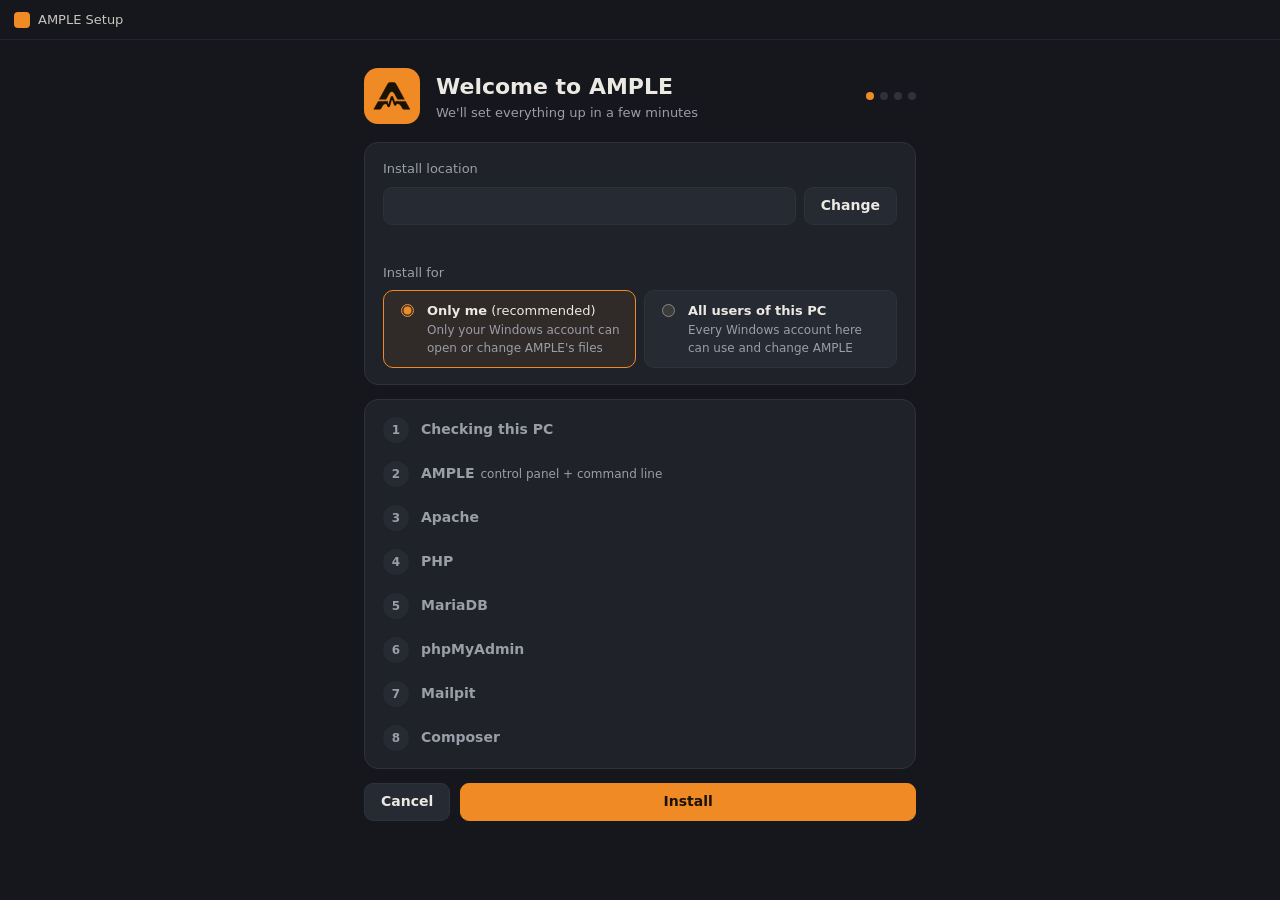
<file: control/installer/ui/index.html>
<!doctype html>
<html lang="en">
<head>
  <meta charset="utf-8">
  <meta http-equiv="Content-Security-Policy"
        content="default-src 'none'; script-src 'self'; style-src 'self'; img-src 'self' data:; connect-src 'none'; base-uri 'none'; form-action 'none'">
  <title>AMPLE Setup</title>
  <link rel="stylesheet" href="setup.css">
</head>
<body>
  <header class="titlebar"><span class="tb-mark"></span><span>AMPLE Setup</span></header>

  <main class="wrap">
    <div class="head">
      <div class="tile" aria-hidden="true">
        <svg viewBox="28 78 456 348">
          <g fill="#1a1205" stroke="#1a1205" stroke-width="6" stroke-linejoin="round">
            <path d="M206.3 105 Q214 91 228 91 L280.5 91 Q294.4 91 302.1 105 L404.1 290.9 L322.8 290.9 L288.6 228 C266.8 187.9 240.2 187.9 218.6 228 L184.6 290.9 L104.2 290.9 Z"/>
            <path d="M90.2 316.5 L205 316.5 L205 343.3 L180 343.3 Q157 343.3 138.9 375 L124.1 401 Q117.9 411.9 105 411.9 L37.8 411.9 Z"/>
            <path d="M300 316.5 L418.2 316.5 L470.6 411.9 L401 411.9 Q388.1 411.9 381.9 401 L367.1 375 Q349 343.3 325 343.3 L300 343.3 Z"/>
          </g>
          <path d="M172 330.5 L177.6 330.5 Q191.6 330.5 198 343 L210.9 368.3 Q218.2 382.5 222.6 367.1 L249.3 273.2 Q254.8 254 261.5 272.8 L289 349.5 Q293.7 362.7 298.8 351.9 L304.7 339.5 Q309 330.5 319 330.5 L324 330.5" fill="none" stroke="#1a1205" stroke-width="24" stroke-linecap="round" stroke-linejoin="round"/>
        </svg>
      </div>
      <div>
        <h1 id="title">Welcome to AMPLE</h1>
        <p id="subtitle">We'll set everything up in a few minutes</p>
      </div>
      <div class="dots" aria-hidden="true"><span class="on"></span><span></span><span></span><span></span></div>
    </div>

    <!-- 1. Install ------------------------------------------------------------------------------>
    <section class="screen" data-screen="install">
      <!-- AMPLE is already installed: an update (or a repair) instead of a new install -->
      <div class="card upd" id="upd-card" hidden>
        <div class="upd-vers">
          <div><small>Installed</small><b id="upd-from">1.0</b></div>
          <span class="upd-arrow" aria-hidden="true">→</span>
          <div><small>This setup</small><b id="upd-to">1.0</b></div>
        </div>
        <p class="upd-text" id="upd-text"></p>
        <p class="hint" id="upd-note">While it updates, AMPLE closes for a moment: Apache, MariaDB and Mailpit stop safely and start again at the end.</p>
        <button class="linkbtn" id="upd-elsewhere" type="button">Install a separate copy in another folder instead</button>
      </div>
      <div class="card" id="loc-card">
        <label class="label" for="loc">Install location</label>
        <div class="row">
          <input id="loc" class="input" readonly>
          <button class="btn" id="loc-change">Change</button>
        </div>
        <div class="hint" id="loc-hint"></div>
        <div class="label scope-label">Install for</div>
        <div class="scope" role="radiogroup">
          <label class="scope-opt"><input type="radio" name="scope" value="me" checked>
            <span><b>Only me</b> (recommended)<small>Only your Windows account can open or change AMPLE's files</small></span></label>
          <label class="scope-opt"><input type="radio" name="scope" value="all">
            <span><b>All users of this PC</b><small>Every Windows account here can use and change AMPLE</small></span></label>
        </div>
        <div class="hint warn-text" id="scope-warn" hidden>Other accounts on this PC will be able to change AMPLE's programs, and what they change runs when you use AMPLE. Choose this only if you trust everyone who uses this PC.</div>
      </div>
      <div class="card steps" id="steps">
        <div class="step" data-step="pc"><span class="num">1</span><div class="body"><b>Checking this PC</b><small></small><div class="bar"><i></i></div></div><span class="pct"></span></div>
        <div class="step" data-step="ample"><span class="num">2</span><div class="body"><b>AMPLE</b><small>control panel + command line</small><div class="bar"><i></i></div></div><span class="pct"></span></div>
        <div class="step" data-step="apache"><span class="num">3</span><div class="body"><b id="v-apache">Apache</b><small></small><div class="bar"><i></i></div></div><span class="pct"></span></div>
        <div class="step" data-step="php"><span class="num">4</span><div class="body"><b id="v-php">PHP</b><small></small><div class="bar"><i></i></div></div><span class="pct"></span></div>
        <div class="step" data-step="mariadb"><span class="num">5</span><div class="body"><b id="v-mariadb">MariaDB</b><small></small><div class="bar"><i></i></div></div><span class="pct"></span></div>
        <div class="step" data-step="phpmyadmin"><span class="num">6</span><div class="body"><b id="v-phpmyadmin">phpMyAdmin</b><small></small><div class="bar"><i></i></div></div><span class="pct"></span></div>
        <div class="step" data-step="mailpit"><span class="num">7</span><div class="body"><b id="v-mailpit">Mailpit</b><small></small><div class="bar"><i></i></div></div><span class="pct"></span></div>
        <div class="step" data-step="composer"><span class="num">8</span><div class="body"><b>Composer</b><small></small><div class="bar"><i></i></div></div><span class="pct"></span></div>
      </div>
      <div class="error" id="install-error" hidden></div>
      <div class="actions">
        <button class="btn" id="install-cancel">Cancel</button>
        <button class="btn primary grow" id="install-go">Install</button>
      </div>
    </section>

    <!-- 2. Import from XAMPP? ----------------------------------------------------------------------->
    <section class="screen" data-screen="ask" hidden>
      <div class="card big">
        <h2>Import from XAMPP?</h2>
        <p class="muted" id="ask-text">Looking for XAMPP…</p>
        <p class="muted small">Your databases are copied into AMPLE (system databases and log files are left out). XAMPP itself is never changed.</p>
      </div>
      <div class="actions">
        <button class="btn" id="ask-skip">Skip</button>
        <button class="btn" id="ask-pick" hidden>Choose XAMPP folder</button>
        <button class="btn primary grow" id="ask-yes">Yes, import</button>
      </div>
    </section>

    <!-- 3. Import ------------------------------------------------------------------------------>
    <section class="screen" data-screen="import" hidden>
      <div class="card">
        <label class="label" for="xa-loc">XAMPP databases folder</label>
        <div class="row">
          <input id="xa-loc" class="input" readonly>
          <button class="btn" id="xa-change">Change</button>
        </div>
        <div class="warn" id="xa-warn" hidden>XAMPP's MySQL is running. Stop it in the XAMPP Control Panel first: a database copied while it runs can be damaged. Then press "Check again".</div>
      </div>
      <div class="card">
        <div class="xa-bar">
          <span id="xa-count"></span>
          <button class="btn small" id="xa-all">Select all</button>
          <button class="btn small" id="xa-none">Clear all</button>
        </div>
        <div class="xa-list" id="xa-list"></div>
        <label class="check" id="xa-projects-row" hidden><input type="checkbox" id="xa-projects"><span id="xa-projects-text"></span></label>
      </div>
      <pre class="log" id="xa-log" hidden></pre>
      <div class="results" id="xa-results"></div>
      <div class="actions">
        <button class="btn" id="xa-skip">Skip</button>
        <button class="btn" id="xa-recheck" hidden>Check again</button>
        <button class="btn primary grow" id="xa-go">Import</button>
      </div>
    </section>

    <!-- 4. Options ----------------------------------------------------------------------------->
    <section class="screen" data-screen="options" hidden>
      <div class="card opts">
        <div class="opt"><button class="switch" data-opt="desktop" role="switch" aria-checked="true"><span></span></button><div><b>Desktop shortcut</b><small>AMPLE on your desktop, with its icon</small></div></div>
        <div class="opt"><button class="switch" data-opt="start" role="switch" aria-checked="true"><span></span></button><div><b>Start menu shortcut</b><small>Find AMPLE by typing its name in Start</small></div></div>
        <div class="opt"><button class="switch" data-opt="path" role="switch" aria-checked="true"><span></span></button><div><b>php &amp; composer in any terminal</b><small>Adds AMPLE's bin folder to your PATH (no administrator)</small></div></div>
        <div class="opt"><button class="switch" data-opt="windows" role="switch" aria-checked="false"><span></span></button><div><b>Start with Windows</b><small>Opens hidden next to the clock when you sign in</small></div></div>
        <div class="opt"><button class="switch" data-opt="https" role="switch" aria-checked="false"><span></span></button><div><b>HTTPS for sites</b><small>https://NAME.localhost (trust the certificate later in Sites)</small></div></div>
      </div>
      <div class="error" id="finish-error" hidden></div>
      <div class="actions">
        <button class="btn primary grow" id="finish-go">Finish</button>
      </div>
    </section>

    <!-- 5. Ready ------------------------------------------------------------------------------>
    <section class="screen" data-screen="done" hidden>
      <div class="card big center">
        <div class="big-check">✓</div>
        <h2 id="done-title">AMPLE is ready</h2>
        <p class="muted" id="done-text">Apache, MariaDB and Mailpit are running.</p>
        <p class="muted small" id="done-notes"></p>
      </div>
      <div class="actions">
        <button class="btn primary grow" id="done-open">Open AMPLE</button>
      </div>
    </section>
  </main>

  <div class="modal" id="pw" hidden>
    <div class="modal-box">
      <h2>XAMPP's MySQL password</h2>
      <p class="muted">XAMPP's root user has a password. Type it to read its databases (it is not saved).</p>
      <input type="password" class="input" id="pw-input" maxlength="128">
      <div class="actions">
        <button class="btn" id="pw-cancel">Cancel</button>
        <button class="btn primary" id="pw-ok">Continue</button>
      </div>
    </div>
  </div>

  <script src="setup.js"></script>
</body>
</html>
</file>
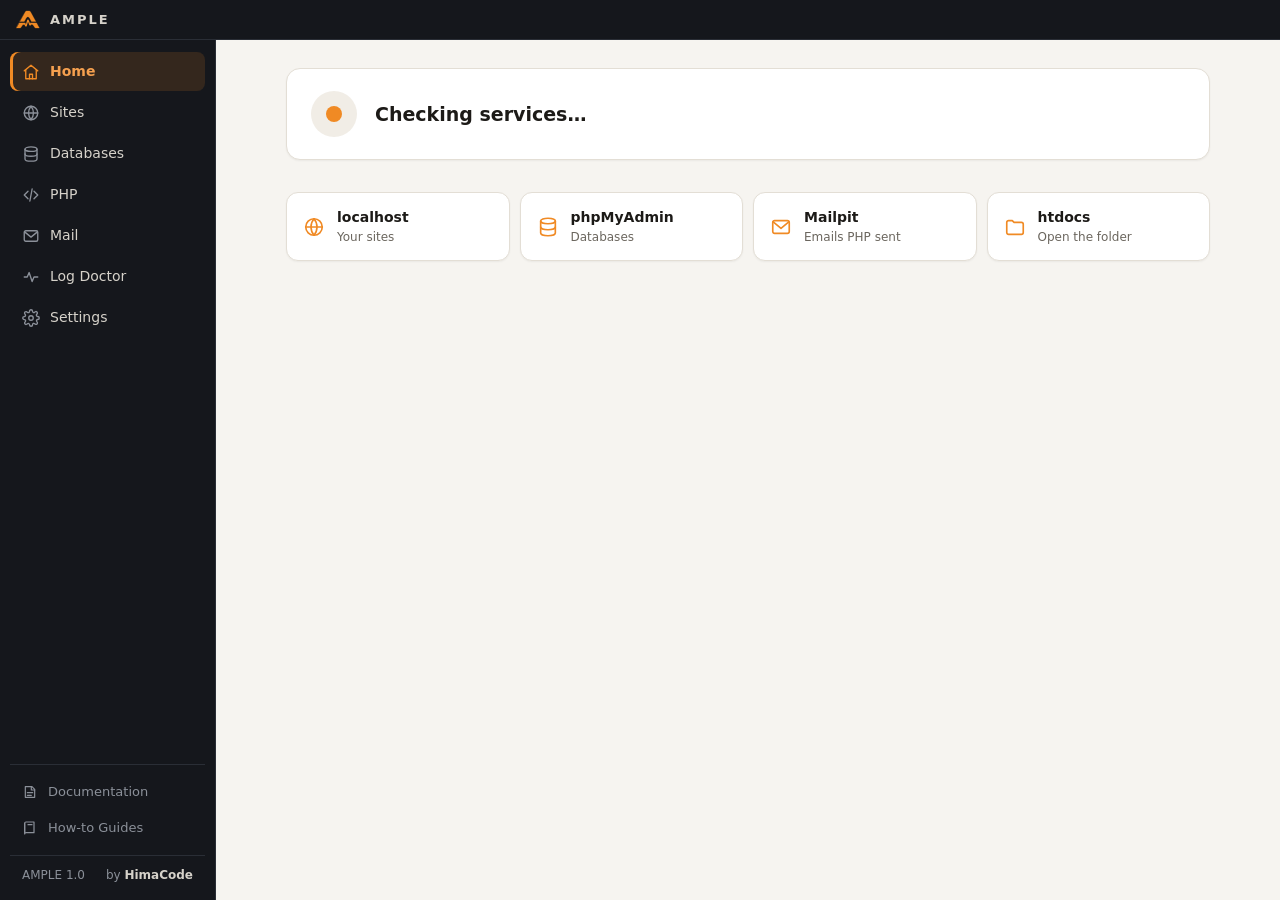
<file: control/panel/ui/index.html>
<!doctype html>
<html lang="en">
<head>
  <meta charset="utf-8">
  <!-- Only AMPLE's own files may run or style this page: nothing inline, nothing remote. -->
  <meta http-equiv="Content-Security-Policy"
        content="default-src 'none'; script-src 'self'; style-src 'self'; img-src 'self' data:; font-src 'self'; connect-src 'none'; base-uri 'none'; form-action 'none'">
  <title>AMPLE</title>
  <link rel="stylesheet" href="panel.css">
</head>
<body>
  <!-- ======== title bar (drag area; Windows draws its own buttons on the right) ======== -->
  <header class="titlebar" dir="ltr">
    <svg class="mark" xmlns="http://www.w3.org/2000/svg" viewBox="28 78 456 348" aria-hidden="true">
      <g fill="#f08a24" stroke="#f08a24" stroke-width="6" stroke-linejoin="round">
        <path d="M206.3 105 Q214 91 228 91 L280.5 91 Q294.4 91 302.1 105 L404.1 290.9 L322.8 290.9 L288.6 228 C266.8 187.9 240.2 187.9 218.6 228 L184.6 290.9 L104.2 290.9 Z"/>
        <path d="M90.2 316.5 L205 316.5 L205 343.3 L180 343.3 Q157 343.3 138.9 375 L124.1 401 Q117.9 411.9 105 411.9 L37.8 411.9 Z"/>
        <path d="M300 316.5 L418.2 316.5 L470.6 411.9 L401 411.9 Q388.1 411.9 381.9 401 L367.1 375 Q349 343.3 325 343.3 L300 343.3 Z"/>
      </g>
      <path d="M172 330.5 L177.6 330.5 Q191.6 330.5 198 343 L210.9 368.3 Q218.2 382.5 222.6 367.1 L249.3 273.2 Q254.8 254 261.5 272.8 L289 349.5 Q293.7 362.7 298.8 351.9 L304.7 339.5 Q309 330.5 319 330.5 L324 330.5" fill="none" stroke="#f08a24" stroke-width="24" stroke-linecap="round" stroke-linejoin="round"/>
    </svg>
    <span class="app-name">AMPLE</span>
  </header>

  <!-- ======== sidebar ======== -->
  <nav class="sidebar" aria-label="Sections">
    <button class="nav active" data-page="home">
      <svg viewBox="0 0 24 24"><path d="M3 10.5 12 3l9 7.5"/><path d="M5 9.5V21h14V9.5"/><path d="M10 21v-6h4v6"/></svg>
      <span data-i18n="nav.home">Home</span>
    </button>
    <button class="nav" data-page="sites">
      <svg viewBox="0 0 24 24"><circle cx="12" cy="12" r="9"/><path d="M3 12h18"/><path d="M12 3a14 14 0 0 1 0 18a14 14 0 0 1 0-18"/></svg>
      <span data-i18n="nav.sites">Sites</span>
    </button>
    <button class="nav" data-page="databases">
      <svg viewBox="0 0 24 24"><ellipse cx="12" cy="5.5" rx="8" ry="3"/><path d="M4 5.5v13c0 1.7 3.6 3 8 3s8-1.3 8-3v-13"/><path d="M4 12c0 1.7 3.6 3 8 3s8-1.3 8-3"/></svg>
      <span data-i18n="nav.databases">Databases</span>
    </button>
    <button class="nav" data-page="php">
      <svg viewBox="0 0 24 24"><path d="m8 7-5 5 5 5"/><path d="m16 7 5 5-5 5"/><path d="m13.5 4-3 16"/></svg>
      <span data-i18n="nav.php">PHP</span>
    </button>
    <button class="nav" data-page="mail">
      <svg viewBox="0 0 24 24"><rect x="3" y="5" width="18" height="14" rx="2"/><path d="m3.5 6.5 8.5 7 8.5-7"/></svg>
      <span data-i18n="nav.mail">Mail</span><b id="nav-unread" class="count unread" hidden></b>
    </button>
    <button class="nav" data-page="doctor">
      <svg viewBox="0 0 24 24"><path d="M3 12h4l2.5-6 4 12 2.5-6H21"/></svg>
      <span data-i18n="nav.doctor">Log Doctor</span><b id="nav-problems" class="count" hidden></b>
    </button>
    <button class="nav" data-page="settings">
      <svg viewBox="0 0 24 24"><circle cx="12" cy="12" r="3"/><path d="M19.4 15a1.7 1.7 0 0 0 .3 1.8l.1.1a2 2 0 1 1-2.8 2.8l-.1-.1a1.7 1.7 0 0 0-1.8-.3 1.7 1.7 0 0 0-1 1.5V21a2 2 0 1 1-4 0v-.1a1.7 1.7 0 0 0-1.1-1.5 1.7 1.7 0 0 0-1.8.3l-.1.1a2 2 0 1 1-2.8-2.8l.1-.1a1.7 1.7 0 0 0 .3-1.8 1.7 1.7 0 0 0-1.5-1H3a2 2 0 1 1 0-4h.1a1.7 1.7 0 0 0 1.5-1.1 1.7 1.7 0 0 0-.3-1.8l-.1-.1a2 2 0 1 1 2.8-2.8l.1.1a1.7 1.7 0 0 0 1.8.3H9a1.7 1.7 0 0 0 1-1.5V3a2 2 0 1 1 4 0v.1a1.7 1.7 0 0 0 1 1.5 1.7 1.7 0 0 0 1.8-.3l.1-.1a2 2 0 1 1 2.8 2.8l-.1.1a1.7 1.7 0 0 0-.3 1.8V9a1.7 1.7 0 0 0 1.5 1H21a2 2 0 1 1 0 4h-.1a1.7 1.7 0 0 0-1.5 1z"/></svg>
      <span data-i18n="nav.settings">Settings</span><b id="nav-updates" class="count unread" hidden></b>
    </button>
    <div class="side-help">
      <button class="side-link" type="button" data-open="docs">
        <svg viewBox="0 0 24 24"><path d="M5 4h10l4 4v12H5z"/><path d="M14 4v5h5M8 13h8M8 17h6"/></svg>
        <span data-i18n="side.docs">Documentation</span>
      </button>
      <button class="side-link" type="button" data-open="guides">
        <svg viewBox="0 0 24 24"><path d="M4 5a2 2 0 0 1 2-2h12v16H6a2 2 0 0 0-2 2z"/><path d="M4 19V5M9 7h6"/></svg>
        <span data-i18n="side.guides">How-to Guides</span>
      </button>
    </div>
    <div class="side-foot">
      <span id="side-foot">AMPLE 1.0</span>
      <button class="side-by" type="button" data-open="himacode"><span data-i18n="side.by">by</span> <b>HimaCode</b></button>
    </div>
  </nav>

  <!-- ======== content ======== -->
  <main class="content">
    <!-- Home -->
    <section id="page-home" class="page">
      <!-- an important AMPLE update (latest.json "important": true) -->
      <div id="update-important" class="pending" hidden>
        <span id="update-important-text"></span>
        <button class="btn primary" id="update-important-go" data-i18n="set.upAmple"></button>
      </div>
      <div class="share-banner" data-share-banner hidden></div>
      <div id="banner" class="banner is-loading">
        <div class="banner-icon" aria-hidden="true"></div>
        <div class="banner-text">
          <div id="banner-title" class="banner-title" data-i18n="banner.checking">Checking services…</div>
          <div id="banner-sub" class="banner-sub"></div>
        </div>
        <div id="banner-actions" class="banner-actions"></div>
      </div>

      <div id="services" class="services" aria-live="polite"></div>

      <button id="problems" class="problems" hidden>
        <svg viewBox="0 0 24 24" aria-hidden="true"><path d="M12 3 2 20h20L12 3z"/><path d="M12 10v4"/><path d="M12 17h.01"/></svg>
        <span id="problems-text"></span>
        <span class="problems-go" data-i18n="problems.view">View</span>
      </button>

      <div class="quick">
        <button class="q" data-open="localhost">
          <svg viewBox="0 0 24 24"><circle cx="12" cy="12" r="9"/><path d="M3 12h18"/><path d="M12 3a14 14 0 0 1 0 18a14 14 0 0 1 0-18"/></svg>
          <span><b>localhost</b><small data-i18n="quick.localhost">Your sites</small></span>
        </button>
        <button class="q" data-open="phpmyadmin">
          <svg viewBox="0 0 24 24"><ellipse cx="12" cy="5.5" rx="8" ry="3"/><path d="M4 5.5v13c0 1.7 3.6 3 8 3s8-1.3 8-3v-13"/><path d="M4 12c0 1.7 3.6 3 8 3s8-1.3 8-3"/></svg>
          <span><b>phpMyAdmin</b><small data-i18n="quick.phpmyadmin">Databases</small></span>
        </button>
        <button class="q" data-open="mailpit">
          <svg viewBox="0 0 24 24"><rect x="3" y="5" width="18" height="14" rx="2"/><path d="m3.5 6.5 8.5 7 8.5-7"/></svg>
          <span><b>Mailpit</b><small data-i18n="quick.mailpit">Emails PHP sent</small></span>
        </button>
        <button class="q" data-open="htdocs">
          <svg viewBox="0 0 24 24"><path d="M3 7a2 2 0 0 1 2-2h4l2 2h8a2 2 0 0 1 2 2v9a2 2 0 0 1-2 2H5a2 2 0 0 1-2-2z"/></svg>
          <span><b>htdocs</b><small data-i18n="quick.htdocs">Open the folder</small></span>
        </button>
      </div>
    </section>

    <!-- Log Doctor -->
    <section id="page-doctor" class="page" hidden>
      <div class="page-head">
        <div>
          <h1 data-i18n="nav.doctor">Log Doctor</h1>
          <div id="doc-sub" class="page-sub" data-i18n="doc.reading">Reading the logs…</div>
        </div>
        <div class="head-actions">
          <div class="seg" id="doc-hours" role="group">
            <button data-hours="24" class="on" data-i18n="doc.h24">24 hours</button>
            <button data-hours="72" data-i18n="doc.h72">3 days</button>
            <button data-hours="168" data-i18n="doc.h168">7 days</button>
          </div>
          <button class="btn" id="doc-folder" data-i18n="doc.folder">Open logs folder</button>
          <button class="btn danger" id="doc-clear" data-i18n="doc.clear">Clear logs</button>
        </div>
      </div>
      <div class="filters" id="doc-filters"></div>
      <div id="doc-list" class="doc-list"></div>
    </section>

    <!-- Sites -->
    <section id="page-sites" class="page" hidden>
      <div class="page-head">
        <div>
          <h1 data-i18n="nav.sites">Sites</h1>
          <div class="page-sub" data-i18n="sites.sub"></div>
        </div>
        <div class="head-actions">
          <button class="btn" id="sites-htdocs" data-i18n="sites.htdocs"></button>
          <button class="btn primary" id="sites-new" data-i18n="sites.new"></button>
        </div>
      </div>
      <div class="share-banner" data-share-banner hidden></div>
      <div id="sites-pending" class="pending" hidden>
        <span id="sites-pending-text"></span>
        <button class="btn primary" id="sites-apply" data-i18n="sites.apply"></button>
      </div>
      <div id="sites-list" class="site-list"></div>
      <div id="sites-skipped"></div>
      <div id="sites-own"></div>

      <div class="set-group https-card">
        <div class="set-row">
          <div class="set-text"><b>HTTPS</b><small data-i18n="https.sub"></small></div>
          <button class="switch" id="https-switch" role="switch" aria-checked="false"><span></span></button>
        </div>
        <div class="set-row" id="https-trust-row">
          <div class="set-text"><b id="https-trust-title"></b><small id="https-trust-sub"></small></div>
          <div class="head-actions">
            <button class="btn" id="https-untrust" data-i18n="https.untrust" hidden></button>
            <button class="btn primary" id="https-trust" data-i18n="https.trust"></button>
          </div>
        </div>
        <p class="set-note" data-i18n="https.safe"></p>
      </div>
    </section>

    <!-- Databases -->
    <section id="page-databases" class="page" hidden>
      <div class="page-head">
        <div>
          <h1 data-i18n="nav.databases">Databases</h1>
          <div class="page-sub" id="db-sub" dir="ltr"></div>
        </div>
        <div class="head-actions">
          <button class="btn" id="db-new" data-i18n="db.new"></button>
          <button class="btn" id="db-import" data-i18n="db.import"></button>
          <button class="btn primary" id="db-backup-all" data-i18n="db.backupAll"></button>
        </div>
      </div>

      <div id="db-off" class="pending" hidden>
        <span data-i18n="db.off"></span>
        <button class="btn primary" id="db-start" data-i18n="db.start"></button>
      </div>

      <div id="db-progress" class="progress-card" hidden>
        <div class="progress-head"><b id="db-progress-title"></b><span id="db-progress-pct" dir="ltr"></span></div>
        <div class="bar"><span id="db-progress-bar"></span></div>
        <div class="progress-sub" id="db-progress-sub" dir="ltr"></div>
      </div>

      <div id="db-list" class="site-list"></div>

      <div class="sub-row">
        <div class="sub-title" data-i18n="db.backups"></div>
        <button class="btn" id="db-backups-folder" data-i18n="db.backupsFolder"></button>
      </div>
      <div id="db-backups" class="site-list"></div>

      <div class="set-group xampp-card">
        <div class="set-row">
          <div class="set-text"><b data-i18n="xa.title"></b><small id="xa-sub" dir="auto"></small></div>
          <div class="head-actions">
            <button class="btn" id="xa-pick" data-i18n="xa.pick"></button>
            <button class="btn primary" id="xa-find" data-i18n="xa.find"></button>
          </div>
        </div>
        <div id="xa-warn" class="set-warn" hidden></div>
        <div class="xa-bar" id="xa-bar" hidden>
          <span id="xa-count"></span>
          <button class="btn" id="xa-all" data-i18n="xa.all"></button>
          <button class="btn" id="xa-none" data-i18n="xa.noneSel"></button>
        </div>
        <div id="xa-list" class="xa-list"></div>
        <label class="check" id="xa-projects-row" hidden><input type="checkbox" id="xa-projects"><span id="xa-projects-text"></span></label>
        <div class="set-actions" id="xa-actions" hidden>
          <span class="set-note" data-i18n="xa.note"></span>
          <button class="btn primary" id="xa-go" data-i18n="xa.go"></button>
        </div>
        <pre id="xa-log" class="up-log" dir="ltr" hidden></pre>
        <div id="xa-result" class="pc-list"></div>
      </div>

      <div class="set-group rescue-card">
        <div class="set-row">
          <div class="set-text"><b data-i18n="db.rescue"></b><small data-i18n="db.rescueSub"></small></div>
          <button class="btn danger" id="db-rescue" data-i18n="db.rescueRun"></button>
        </div>
        <pre id="db-rescue-log" class="up-log" dir="ltr" hidden></pre>
        <div id="db-rescue-result" class="pc-list"></div>
      </div>
    </section>

    <!-- PHP -->
    <section id="page-php" class="page" hidden>
      <div class="page-head">
        <div>
          <h1>PHP</h1>
          <div class="page-sub" id="php-sub"></div>
        </div>
        <div class="head-actions">
          <button class="btn" id="php-info">phpinfo()</button>
        </div>
      </div>

      <div class="sub-title" data-i18n="php.installed"></div>
      <div id="php-versions" class="site-list"></div>
      <pre id="php-report" class="up-log" dir="ltr" hidden></pre>

      <div class="sub-row">
        <div class="sub-title" data-i18n="php.download"></div>
        <button class="btn" id="php-available" data-i18n="php.showAvailable"></button>
      </div>
      <div id="php-download" class="site-list"></div>
      <pre id="php-log" class="up-log" dir="ltr" hidden></pre>

      <div class="set-group php-group">
        <h2 data-i18n="php.settings"></h2>
        <div class="ports-grid" id="php-ini" dir="ltr"></div>
        <div class="set-actions">
          <span class="set-note" id="php-ini-note" data-i18n="php.settingsNote"></span>
          <button class="btn primary" id="php-ini-save" data-i18n="set.save" disabled></button>
        </div>
      </div>

      <div class="set-group">
        <h2 data-i18n="php.extensions"></h2>
        <p class="set-note ext-note" data-i18n="php.extNote"></p>
        <div id="php-ext" class="ext-grid" dir="ltr"></div>
      </div>

      <div class="set-group">
        <div class="set-row">
          <div class="set-text"><b>Xdebug</b><small id="xdebug-sub"></small></div>
          <button class="switch" id="xdebug-switch" role="switch" aria-checked="false"><span></span></button>
        </div>
        <div id="xdebug-help" hidden>
          <p class="set-note" data-i18n="php.xdebugHow"></p>
          <div class="code-box">
            <pre id="xdebug-json" dir="ltr"></pre>
            <button class="btn" id="xdebug-copy" data-i18n="php.copy"></button>
          </div>
        </div>
      </div>
    </section>

    <!-- Mail -->
    <section id="page-mail" class="page" hidden>
      <div class="page-head">
        <div>
          <h1 data-i18n="nav.mail">Mail</h1>
          <div class="page-sub" id="mail-sub" data-i18n="mail.sub"></div>
        </div>
        <div class="head-actions">
          <button class="btn danger" id="mail-clear" data-i18n="mail.clear"></button>
          <button class="btn" id="mail-test" data-i18n="mail.test"></button>
          <button class="btn primary" id="mail-open" data-i18n="mail.open"></button>
        </div>
      </div>

      <div id="mail-off" class="pending" hidden>
        <span data-i18n="mail.off"></span>
        <button class="btn primary" id="mail-start" data-i18n="mail.start"></button>
      </div>

      <div id="mail-list" class="mail-list"></div>

      <div class="set-group mail-conn">
        <h2 data-i18n="mail.conn"></h2>
        <p class="set-note" id="mail-conn-text"></p>
        <div class="code-box">
          <pre id="mail-env" dir="ltr"></pre>
          <button class="btn" id="mail-copy" data-i18n="php.copy"></button>
        </div>
        <div class="set-actions">
          <span class="set-note" data-i18n="mail.guideNote"></span>
          <button class="btn" id="mail-guide" data-i18n="mail.guide"></button>
        </div>
      </div>
    </section>

    <!-- Settings -->
    <section id="page-settings" class="page" hidden>
      <div class="page-head">
        <div>
          <h1 data-i18n="set.title">Settings</h1>
          <div class="page-sub" data-i18n="set.sub">Changes are saved right away.</div>
        </div>
      </div>

      <div class="set-group">
        <h2 data-i18n="st.title">Startup</h2>
        <div class="set-row">
          <div class="set-text"><b data-i18n="st.windows"></b><small data-i18n="st.windowsSub"></small></div>
          <button class="switch" id="st-windows" role="switch" aria-checked="false"><span></span></button>
        </div>
        <div class="set-row">
          <div class="set-text"><b data-i18n="st.services"></b><small data-i18n="st.servicesSub"></small></div>
          <button class="switch" id="st-services" role="switch" aria-checked="false"><span></span></button>
        </div>
        <div class="set-row">
          <div class="set-text"><b data-i18n="st.safe"></b><small data-i18n="st.safeSub"></small></div>
          <button class="switch" id="st-safe" role="switch" aria-checked="false"><span></span></button>
        </div>
        <div class="set-row">
          <div class="set-text"><b data-i18n="st.desktop"></b><small data-i18n="st.desktopSub"></small></div>
          <button class="switch" id="st-desktop" role="switch" aria-checked="false"><span></span></button>
        </div>
        <div class="set-row">
          <div class="set-text"><b data-i18n="st.start"></b><small data-i18n="st.startSub"></small></div>
          <button class="switch" id="st-start" role="switch" aria-checked="false"><span></span></button>
        </div>
      </div>

      <div class="set-group">
        <h2 data-i18n="set.look">Look and language</h2>
        <div class="set-row">
          <div class="set-text"><b data-i18n="set.appearance">Appearance</b><small data-i18n="set.appearanceSub"></small></div>
          <div class="seg" id="set-appearance" role="group">
            <button data-v="system" data-i18n="set.system">Follow Windows</button>
            <button data-v="dark" data-i18n="set.dark">Dark</button>
            <button data-v="light" data-i18n="set.light">Light</button>
          </div>
        </div>
        <div class="set-row">
          <div class="set-text"><b data-i18n="set.language">Language</b><small data-i18n="set.languageSub"></small></div>
          <div class="seg" id="set-language" role="group">
            <button data-v="en">English</button>
            <button data-v="ar" lang="ar">العربية</button>
          </div>
        </div>
      </div>

      <div class="set-group">
        <h2 data-i18n="set.design">Design</h2>
        <div class="set-row">
          <div class="set-text"><b data-i18n="set.pma">phpMyAdmin</b><small data-i18n="set.pmaSub"></small></div>
          <div class="seg" id="set-design-phpmyadmin" data-tool="phpmyadmin" role="group">
            <button data-v="ample" data-i18n="set.ample">AMPLE</button>
            <button data-v="original" data-i18n="set.original">Original</button>
          </div>
        </div>
        <div class="set-row">
          <div class="set-text"><b data-i18n="set.mailpit">Mailpit</b><small data-i18n="set.mailpitSub"></small></div>
          <div class="seg" id="set-design-mailpit" data-tool="mailpit" role="group">
            <button data-v="ample" data-i18n="set.ample">AMPLE</button>
            <button data-v="original" data-i18n="set.original">Original</button>
          </div>
        </div>
        <p class="set-note" id="set-design-note" data-i18n="set.designNote"></p>
      </div>

      <div class="set-group">
        <h2 data-i18n="set.terminal">Terminal</h2>
        <div class="set-row">
          <div class="set-text"><b data-i18n="set.path"></b><small data-i18n="set.pathSub"></small></div>
          <button class="switch" id="set-path" role="switch" aria-checked="false"><span></span></button>
        </div>
        <div id="set-path-warn" class="set-warn" hidden></div>
      </div>

      <div class="set-group">
        <h2 data-i18n="set.ports">Ports</h2>
        <div class="ports-grid" id="set-ports" dir="ltr"></div>
        <div class="set-actions">
          <span class="set-note" data-i18n="set.portsNote"></span>
          <button class="btn primary" id="set-ports-save" data-i18n="set.save" disabled>Save</button>
        </div>
      </div>

      <div class="set-group">
        <h2 data-i18n="set.password">MariaDB password</h2>
        <div class="pw-grid">
          <label><span data-i18n="set.pwNew"></span><input type="password" id="pw1" class="input" dir="ltr" autocomplete="new-password" maxlength="128"></label>
          <label><span data-i18n="set.pwAgain"></span><input type="password" id="pw2" class="input" dir="ltr" autocomplete="new-password" maxlength="128"></label>
        </div>
        <label class="check"><input type="checkbox" id="pw-show"><span data-i18n="set.pwShow"></span></label>
        <div class="set-actions">
          <span class="set-note" id="pw-note"></span>
          <button class="btn primary" id="pw-save" data-i18n="set.pwSave" disabled></button>
        </div>
      </div>

      <div class="set-group">
        <h2 data-i18n="set.pc">This computer</h2>
        <div class="set-actions top">
          <span class="set-note" id="pc-note" data-i18n="set.pcNote"></span>
          <button class="btn" id="pc-run" data-i18n="set.pcRun"></button>
        </div>
        <div id="pc-list" class="pc-list"></div>
      </div>

      <div class="set-group">
        <h2 data-i18n="set.updates">Updates</h2>
        <div class="set-actions top">
          <span class="set-note" id="up-note" data-i18n="set.upNote"></span>
          <button class="btn" id="up-check" data-i18n="set.upCheck"></button>
          <button class="btn primary" id="up-all" data-i18n="set.upAll" hidden></button>
        </div>
        <div id="up-list" class="up-list"></div>
        <pre id="up-log" class="up-log" dir="ltr" hidden></pre>
      </div>
    </section>

  </main>

  <!-- Welcome: the first time the panel opens -->
  <div id="welcome" class="welcome" hidden>
    <div class="welcome-box">
      <svg class="welcome-mark" xmlns="http://www.w3.org/2000/svg" viewBox="28 78 456 348" aria-hidden="true">
        <g fill="#f08a24" stroke="#f08a24" stroke-width="6" stroke-linejoin="round">
          <path d="M206.3 105 Q214 91 228 91 L280.5 91 Q294.4 91 302.1 105 L404.1 290.9 L322.8 290.9 L288.6 228 C266.8 187.9 240.2 187.9 218.6 228 L184.6 290.9 L104.2 290.9 Z"/>
          <path d="M90.2 316.5 L205 316.5 L205 343.3 L180 343.3 Q157 343.3 138.9 375 L124.1 401 Q117.9 411.9 105 411.9 L37.8 411.9 Z"/>
          <path d="M300 316.5 L418.2 316.5 L470.6 411.9 L401 411.9 Q388.1 411.9 381.9 401 L367.1 375 Q349 343.3 325 343.3 L300 343.3 Z"/>
        </g>
        <path d="M172 330.5 L177.6 330.5 Q191.6 330.5 198 343 L210.9 368.3 Q218.2 382.5 222.6 367.1 L249.3 273.2 Q254.8 254 261.5 272.8 L289 349.5 Q293.7 362.7 298.8 351.9 L304.7 339.5 Q309 330.5 319 330.5 L324 330.5" fill="none" stroke="#f08a24" stroke-width="24" stroke-linecap="round" stroke-linejoin="round"/>
      </svg>
      <h1 data-i18n="wel.title">Welcome to AMPLE</h1>
      <p class="welcome-sub" data-i18n="wel.sub"></p>

      <div class="welcome-check" id="wel-check"><span class="lvl info">i</span><span data-i18n="set.pcRunning"></span></div>

      <div class="welcome-opts">
        <div class="set-row"><div class="set-text"><b data-i18n="set.language"></b></div>
          <div class="seg" id="wel-language" role="group"><button data-v="en">English</button><button data-v="ar" lang="ar">العربية</button></div></div>
        <div class="set-row"><div class="set-text"><b data-i18n="st.desktop"></b></div><button class="switch" data-wel="desktop" role="switch" aria-checked="true"><span></span></button></div>
        <div class="set-row"><div class="set-text"><b data-i18n="st.start"></b></div><button class="switch" data-wel="start" role="switch" aria-checked="true"><span></span></button></div>
        <div class="set-row"><div class="set-text"><b data-i18n="st.windows"></b><small data-i18n="st.windowsSub"></small></div><button class="switch" data-wel="windows" role="switch" aria-checked="false"><span></span></button></div>
        <div class="set-row"><div class="set-text"><b data-i18n="set.path"></b><small data-i18n="wel.pathSub"></small></div><button class="switch" data-wel="path" role="switch" aria-checked="false"><span></span></button></div>
        <div class="set-row"><div class="set-text"><b>HTTPS</b><small data-i18n="https.sub"></small></div><button class="switch" data-wel="https" role="switch" aria-checked="false"><span></span></button></div>
      </div>
      <button class="btn primary welcome-go" id="wel-go" data-i18n="wel.go"></button>
      <p class="set-note" data-i18n="wel.later"></p>
    </div>
  </div>

  <div id="toast" class="toast" hidden></div>

  <!-- "Are you sure?" box -->
  <div id="modal" class="modal" hidden>
    <div class="modal-box" role="dialog" aria-modal="true" aria-labelledby="modal-title">
      <h2 id="modal-title"></h2>
      <p id="modal-text"></p>
      <div class="modal-actions">
        <button class="btn" id="modal-cancel" data-i18n="modal.cancel">Cancel</button>
        <button class="btn primary" id="modal-ok">OK</button>
      </div>
    </div>
  </div>

  <!-- Share a site publicly -->
  <div id="sharebox" class="modal" hidden>
    <div class="modal-box share-box" role="dialog" aria-modal="true" aria-labelledby="sharebox-title">
      <h2 id="sharebox-title"></h2>
      <ul class="share-points">
        <li data-i18n="share.p1"></li>
        <li data-i18n="share.p2"></li>
        <li data-i18n="share.p3"></li>
        <li data-i18n="share.p4"></li>
      </ul>
      <label class="check"><input type="checkbox" id="sharebox-pw-on"><span data-i18n="share.pwOn"></span></label>
      <input type="password" id="sharebox-pw" class="input" dir="ltr" maxlength="128" autocomplete="new-password" hidden>
      <div id="sharebox-pw-hint" class="namebox-hint" hidden></div>
      <p class="set-note share-fw" data-i18n="share.fwNote"></p>
      <div class="modal-actions">
        <button class="btn" id="sharebox-cancel" data-i18n="modal.cancel">Cancel</button>
        <button class="btn primary" id="sharebox-ok" data-i18n="share.go"></button>
      </div>
    </div>
  </div>

  <!-- New site / rename: a name -->
  <div id="namebox" class="modal" hidden>
    <div class="modal-box" role="dialog" aria-modal="true" aria-labelledby="namebox-title">
      <h2 id="namebox-title"></h2>
      <p id="namebox-text"></p>
      <input id="namebox-input" class="input" dir="ltr" maxlength="63" spellcheck="false" autocomplete="off">
      <div id="namebox-hint" class="namebox-hint" dir="ltr"></div>
      <div class="modal-actions">
        <button class="btn" id="namebox-cancel" data-i18n="modal.cancel">Cancel</button>
        <button class="btn primary" id="namebox-ok">OK</button>
      </div>
    </div>
  </div>

  <script src="i18n.js"></script>
  <script src="panel.js"></script>
</body>
</html>
</file>
<file: control/installer/ui/setup.css>
/* AMPLE Setup, "Ember": amber #f08a24 on charcoal (always dark, like the design). */
:root {
  --bg: #15171c; --card: #1f2229; --card2: #262a32; --line: #2e323b; --text: #ece9e2; --muted: #9a9ea8;
  --accent: #f08a24; --accent-hover: #e07b15; --ink: #1a1205; --ok: #3fb97c; --bad: #f0605a; --warn: #f0b429;
  color-scheme: dark;
}
* { box-sizing: border-box; }
[hidden] { display: none !important; }
html, body { margin: 0; height: 100%; }
body { background: var(--bg); color: var(--text); font: 14px/1.5 "Segoe UI", system-ui, sans-serif; overflow: hidden; display: flex; flex-direction: column; }
button { font: inherit; color: inherit; }

.titlebar { height: 40px; flex: none; display: flex; align-items: center; gap: 8px; padding: 0 14px; font-size: 13px; color: #c9c5bd; -webkit-app-region: drag; user-select: none; border-bottom: 1px solid #23262d; }
.tb-mark { width: 16px; height: 16px; border-radius: 4px; background: var(--accent); }

.wrap { flex: 1; overflow-y: auto; padding: 28px 24px 24px; width: 100%; max-width: 600px; margin: 0 auto; }
.wrap::-webkit-scrollbar { width: 10px; }
.wrap::-webkit-scrollbar-thumb { background: rgba(240, 138, 36, .5); border-radius: 10px; border: 2px solid var(--bg); }

.head { display: flex; align-items: center; gap: 16px; margin-bottom: 18px; }
.tile { width: 56px; height: 56px; border-radius: 14px; background: var(--accent); display: grid; place-items: center; flex: none; }
.tile svg { width: 38px; height: 30px; }
.head h1 { margin: 0; font-size: 22px; font-weight: 700; }
.head p { margin: 0; color: var(--muted); font-size: 13px; }
.head > div:nth-child(2) { flex: 1; }
.dots { display: flex; gap: 6px; }
.dots span { width: 8px; height: 8px; border-radius: 50%; background: var(--line); }
.dots span.on { background: var(--accent); }

.card { background: var(--card); border: 1px solid var(--line); border-radius: 14px; padding: 16px 18px; margin-bottom: 14px; }
.card.big { padding: 22px 22px; }
.card.center { text-align: center; }
.card h2 { margin: 0 0 6px; font-size: 18px; }
.label { display: block; color: var(--muted); font-size: 13px; margin-bottom: 8px; }
.row { display: flex; gap: 8px; }
.input { flex: 1; height: 38px; padding: 0 12px; border-radius: 9px; border: 1px solid var(--line); background: var(--card2); color: var(--text); font: 14px "Segoe UI", system-ui, sans-serif; width: 100%; }
.input:focus { outline: none; border-color: var(--accent); }
.hint { min-height: 18px; margin-top: 6px; font-size: 12.5px; color: var(--muted); }
.hint.bad { color: var(--bad); }
.scope-label { margin: 14px 0 8px; }
.scope { display: grid; grid-template-columns: 1fr 1fr; gap: 8px; }
.scope-opt { display: flex; gap: 10px; align-items: flex-start; padding: 10px 12px; border-radius: 10px; background: var(--card2); border: 1px solid var(--line); cursor: pointer; font-size: 13px; }
.scope-opt:has(input:checked) { border-color: var(--accent); background: rgba(240, 138, 36, .08); }
.scope-opt input { accent-color: var(--accent); margin-top: 3px; }
.scope-opt b { font-weight: 600; }
.scope-opt small { display: block; color: var(--muted); font-size: 12px; }
.scope-opt:has(input:disabled) { opacity: .6; cursor: default; }
.warn-text { color: var(--warn); min-height: 0; margin-top: 8px; }
@media (max-width: 560px) { .scope { grid-template-columns: 1fr; } }
.muted { color: var(--muted); margin: 0; }
.small { font-size: 12.5px; margin-top: 8px; }

.btn { height: 38px; padding: 0 16px; border-radius: 9px; border: 1px solid var(--line); background: var(--card2); cursor: pointer; font-weight: 600; transition: background-color .15s, border-color .15s; }
.btn:hover:not(:disabled) { border-color: var(--accent); }
.btn:disabled { opacity: .5; cursor: default; }
.btn.primary { background: var(--accent); border-color: var(--accent); color: var(--ink); }
.btn.primary:hover:not(:disabled) { background: var(--accent-hover); }
.btn.small { height: 30px; padding: 0 12px; font-size: 12.5px; }
.btn.grow { flex: 1; }
.btn.busy { cursor: progress; }
.actions { display: flex; gap: 10px; margin-top: 4px; }

/* install steps */
.steps { padding: 8px 18px; }
.step { display: grid; grid-template-columns: 26px 1fr 44px; gap: 12px; align-items: center; padding: 9px 0; }
.num { width: 26px; height: 26px; border-radius: 50%; display: grid; place-items: center; font-size: 12px; font-weight: 700; background: var(--card2); color: var(--muted); }
.step b { font-weight: 600; color: var(--muted); }
.step small { color: var(--muted); font-size: 12px; margin-inline-start: 6px; }
.step .bar { display: none; height: 6px; border-radius: 999px; background: var(--card2); overflow: hidden; margin-top: 6px; }
.step .bar i { display: block; height: 100%; width: 0; background: var(--accent); transition: width .3s; }
.step .pct { color: var(--muted); font-size: 12px; text-align: end; }
.step.run .num { background: var(--accent); color: var(--ink); }
.step.run b, .step.ok b { color: var(--text); }
.step.run .bar { display: block; }
.step.ok .num { background: var(--ok); color: #fff; font-size: 0; }
.step.ok .num::after { content: "✓"; font-size: 13px; }
.step.fail .num { background: var(--bad); color: #fff; }
.step.fail b { color: var(--bad); }

.error {
  padding: 12px 14px; border-radius: 12px; background: rgba(240, 96, 90, .1); border: 1px solid rgba(240, 96, 90, .4);
  color: #f4a29e; font-size: 13px; margin-bottom: 14px; white-space: pre-line;
  overflow-wrap: anywhere; word-break: break-word; /* long paths wrap inside the box */
}
.error b { display: block; color: #fff; font-size: 14px; margin-bottom: 4px; }
.error code { display: block; margin-top: 6px; padding: 8px 10px; border-radius: 8px; background: rgba(0, 0, 0, .25); color: #e8c9c7; font: 12px/1.5 Consolas, monospace; white-space: pre-wrap; }
.warn { margin-top: 10px; padding: 10px 12px; border-radius: 10px; background: rgba(240, 180, 41, .12); border: 1px solid rgba(240, 180, 41, .4); font-size: 12.5px; }

/* XAMPP import */
.xa-bar { display: flex; align-items: center; gap: 8px; margin-bottom: 10px; }
.xa-bar span { flex: 1; color: var(--muted); font-size: 13px; font-weight: 600; }
.xa-list { display: grid; grid-template-columns: repeat(auto-fill, minmax(200px, 1fr)); gap: 6px; max-height: 260px; overflow-y: auto; }
.xa-db { display: flex; align-items: center; gap: 8px; padding: 7px 10px; border-radius: 8px; background: var(--card2); cursor: pointer; font-size: 12.5px; }
.xa-db input, .check input { accent-color: var(--accent); }
.xa-db b { flex: 1; min-width: 0; font: 600 12.5px Consolas, "Cascadia Mono", monospace; overflow: hidden; text-overflow: ellipsis; white-space: nowrap; }
.xa-db small { color: var(--muted); white-space: nowrap; }
.xa-db.off { opacity: .5; cursor: default; }
.check { display: flex; align-items: center; gap: 8px; margin-top: 12px; font-size: 13px; color: var(--muted); cursor: pointer; }
.log { margin: 0 0 14px; padding: 10px 12px; border-radius: 10px; background: #0f1115; border: 1px solid var(--line); color: #c9c5bd; font: 12px/1.5 Consolas, monospace; max-height: 160px; overflow: auto; white-space: pre-wrap; }
.results { display: grid; gap: 6px; margin-bottom: 14px; }
.res { display: flex; gap: 10px; align-items: center; padding: 8px 12px; border-radius: 8px; background: var(--card); border: 1px solid var(--line); font-size: 13px; }
.res .ic { width: 20px; height: 20px; border-radius: 50%; display: grid; place-items: center; font-size: 11px; font-weight: 800; color: #fff; flex: none; }
.res .ic.ok { background: var(--ok); } .res .ic.warn { background: var(--warn); color: #2b1d05; } .res .ic.bad { background: var(--bad); } .res .ic.info { background: #3b82c4; }
.res small { color: var(--muted); margin-inline-start: auto; }

/* options */
.opts { display: grid; gap: 4px; }
.opt { display: flex; align-items: center; gap: 12px; padding: 8px 0; }
.opt b { display: block; font-weight: 600; }
.opt small { display: block; color: var(--muted); font-size: 12px; }
.switch { position: relative; flex: none; width: 42px; height: 24px; border-radius: 999px; border: 0; cursor: pointer; background: #3a3f4a; transition: background-color .15s; }
.switch span { position: absolute; top: 3px; left: 3px; width: 18px; height: 18px; border-radius: 50%; background: #fff; transition: left .15s; }
.switch[aria-checked="true"] { background: var(--accent); }
.switch[aria-checked="true"] span { left: 21px; }
.switch:disabled { opacity: .5; }

.big-check { width: 64px; height: 64px; border-radius: 50%; margin: 0 auto 12px; display: grid; place-items: center; background: rgba(63, 185, 124, .15); color: var(--ok); font-size: 30px; font-weight: 800; }

.modal { position: fixed; inset: 0; background: rgba(0, 0, 0, .55); display: grid; place-items: center; z-index: 10; }
.modal-box { width: min(420px, calc(100vw - 40px)); background: var(--card); border: 1px solid var(--line); border-radius: 14px; padding: 20px; }
.modal-box h2 { margin: 0 0 6px; font-size: 17px; }
.modal-box .input { margin: 14px 0; }

/* ---- update: AMPLE is already installed ---- */
.upd-vers { display: flex; align-items: center; justify-content: center; gap: 22px; padding: 6px 0 14px; }
.upd-vers div { display: flex; flex-direction: column; align-items: center; gap: 2px; min-width: 110px; }
.upd-vers small { font-size: 12px; color: var(--muted); }
.upd-vers b { font-size: 28px; font-weight: 700; }
.upd-vers div:last-child b { color: var(--accent); }
.upd-arrow { font-size: 22px; color: var(--muted); }
.upd.same .upd-vers div:last-child b { color: var(--text); }
.upd.newer .upd-vers div:first-child b { color: var(--ok); }
.upd-text { margin: 0 0 8px; text-align: center; font-size: 14px; line-height: 1.55; }
.linkbtn { display: block; margin: 10px auto 0; border: 0; background: none; color: var(--muted); font: inherit; font-size: 12.5px; text-decoration: underline; text-underline-offset: 3px; cursor: pointer; }
.linkbtn:hover { color: var(--text); }
.linkbtn:disabled { opacity: .5; cursor: default; }
</file>
<file: control/panel/ui/panel.css>
/* AMPLE control panel, "Ember" identity: amber #f08a24 on charcoal.
   The title bar and the sidebar are ALWAYS dark (like phpMyAdmin's and Mailpit's);
   the content follows Windows' light / dark mode. */
:root {
  --chrome: #15171c; --chrome-line: #2a2e36; --chrome-text: #d6d2ca; --chrome-muted: #8b9099;
  --accent: #f08a24; --accent-hover: #e07b15; --accent-ink: #1a1205; --accent-text: #b35a0c;
  --soft: rgba(240, 138, 36, .12);
  --ok: #2f9e64; --ok-soft: rgba(47, 158, 100, .12);
  --warn: #c98a0b; --warn-soft: rgba(240, 180, 41, .14);
  --bad: #d64545; --bad-soft: rgba(214, 69, 69, .1);
  --off: #9a9fa8;
  --bg: #f6f4f0; --card: #ffffff; --card2: #f1ede6; --line: #e3ded5;
  --text: #1c1a17; --muted: #6b665e;
  --shadow: 0 1px 2px rgba(0, 0, 0, .05);
  color-scheme: light;
}
@media (prefers-color-scheme: dark) {
  :root {
    --accent-text: #f5a04f; --soft: rgba(240, 138, 36, .16);
    --ok: #3fb97c; --ok-soft: rgba(63, 185, 124, .14);
    --warn: #f0b429; --warn-soft: rgba(240, 180, 41, .14);
    --bad: #f0605a; --bad-soft: rgba(240, 96, 90, .12);
    --off: #6b707a;
    --bg: #1b1e24; --card: #23272f; --card2: #2a2f38; --line: #353a45;
    --text: #e8e5de; --muted: #a3a7b0;
    --shadow: none;
    color-scheme: dark;
  }
}

* { box-sizing: border-box; }
/* "hidden" always wins, even over a class that sets display (flex, grid, inline-flex...) */
[hidden] { display: none !important; }
html, body { margin: 0; height: 100%; }
body {
  display: grid; grid-template-rows: 40px 1fr; grid-template-columns: 216px 1fr;
  background: var(--bg); color: var(--text); overflow: hidden;
  font: 14px/1.5 "Segoe UI", system-ui, sans-serif; -webkit-font-smoothing: antialiased;
}
button { font: inherit; color: inherit; }
svg { fill: none; stroke: currentColor; stroke-width: 1.8; stroke-linecap: round; stroke-linejoin: round; }

/* ---- title bar: the whole bar drags the window ---- */
.titlebar {
  grid-column: 1 / -1; display: flex; align-items: center; gap: 10px; padding: 0 16px;
  background: var(--chrome); border-bottom: 1px solid var(--chrome-line); color: var(--chrome-text);
  -webkit-app-region: drag; user-select: none;
}
.titlebar .mark { width: 24px; height: 19px; stroke: none; }
.titlebar .mark path[fill="none"] { stroke: #f08a24; }
.app-name { font-weight: 800; letter-spacing: 2px; font-size: 13px; }

/* ---- sidebar ---- */
.sidebar {
  display: flex; flex-direction: column; gap: 2px; padding: 12px 10px;
  background: var(--chrome); border-inline-end: 1px solid var(--chrome-line); color: var(--chrome-text);
  overflow-y: auto; user-select: none;
}
.nav {
  display: flex; align-items: center; gap: 10px; width: 100%; padding: 9px 12px;
  background: transparent; border: 0; border-radius: 8px; cursor: pointer; text-align: start;
  color: var(--chrome-text); transition: background-color .15s, color .15s;
}
.nav svg { width: 18px; height: 18px; flex: none; color: var(--chrome-muted); }
.nav span { flex: 1; }
.nav:hover { background: rgba(255, 255, 255, .06); color: #fff; }
.nav.active { background: rgba(240, 138, 36, .14); color: #f5a04f; font-weight: 600; box-shadow: inset 3px 0 0 #f08a24; }
.nav.active svg { color: #f08a24; }
[dir="rtl"] .nav.active { box-shadow: inset -3px 0 0 #f08a24; }
.nav .count { min-width: 20px; padding: 0 6px; border-radius: 999px; background: #f0605a; color: #fff; font-size: 11px; text-align: center; }
/* bottom of the side menu: AMPLE's documentation and guides, then the version and HimaCode */
.side-help { margin-top: auto; display: flex; flex-direction: column; gap: 2px; padding: 10px 0 8px; border-top: 1px solid var(--chrome-line); }
.side-link { display: flex; align-items: center; gap: 10px; width: 100%; height: 34px; padding: 0 12px; border: 0; border-radius: 8px; background: none; color: var(--chrome-muted); font: inherit; font-size: 13px; text-align: start; cursor: pointer; transition: background-color .15s, color .15s; }
.side-link svg { width: 16px; height: 16px; flex: none; fill: none; stroke: currentColor; stroke-width: 1.8; stroke-linecap: round; stroke-linejoin: round; }
.side-link:hover { background: rgba(255, 255, 255, .06); color: #fff; }
.side-link:hover svg { color: #f08a24; }
.side-foot { display: flex; align-items: center; justify-content: space-between; gap: 8px; padding: 10px 12px 4px; border-top: 1px solid var(--chrome-line); font-size: 12px; color: var(--chrome-muted); }
.side-by { border: 0; padding: 0; background: none; color: var(--chrome-muted); font: inherit; font-size: 12px; cursor: pointer; white-space: nowrap; }
.side-by b { color: var(--chrome-text); font-weight: 600; }
.side-by:hover b { color: #f08a24; }

/* ---- content ---- */
.content { overflow-y: auto; }
.page { max-width: 980px; margin: 0 auto; padding: 28px; }

/* ---- buttons ---- */
.btn {
  display: inline-flex; align-items: center; justify-content: center; gap: 6px; height: 34px; padding: 0 14px;
  border-radius: 8px; border: 1px solid var(--line); background: var(--card); color: var(--text);
  font-weight: 600; font-size: 13px; cursor: pointer; white-space: nowrap;
  transition: background-color .15s, border-color .15s, color .15s;
}
.btn:hover:not(:disabled) { border-color: var(--accent); color: var(--accent-text); }
.btn:disabled { opacity: .5; cursor: default; }
.btn.primary { background: var(--accent); border-color: var(--accent); color: var(--accent-ink); }
.btn.primary:hover:not(:disabled) { background: var(--accent-hover); border-color: var(--accent-hover); color: var(--accent-ink); }
.btn.danger { color: var(--bad); border-color: color-mix(in srgb, var(--bad) 45%, transparent); background: var(--bad-soft); }
.btn.danger:hover:not(:disabled) { background: var(--bad); border-color: var(--bad); color: #fff; }
.btn.busy { cursor: progress; }
.btn.busy::before {
  content: ""; width: 12px; height: 12px; border-radius: 50%; border: 2px solid currentColor; border-right-color: transparent;
  animation: spin .7s linear infinite;
}
@keyframes spin { to { transform: rotate(360deg); } }

/* ---- big status banner ---- */
.banner {
  display: flex; align-items: center; gap: 18px; padding: 22px 24px; border-radius: 14px;
  background: var(--card); border: 1px solid var(--line); box-shadow: var(--shadow);
}
.banner-icon { width: 46px; height: 46px; border-radius: 50%; flex: none; background: var(--card2); position: relative; }
.banner-icon::after { content: ""; position: absolute; inset: 15px; border-radius: 50%; background: var(--off); }
.banner-text { flex: 1; min-width: 0; }
.banner-title { font-size: 19px; font-weight: 700; }
.banner-sub { color: var(--muted); font-size: 13px; }
.banner-actions { display: flex; gap: 8px; }
.banner.is-ok { border-color: color-mix(in srgb, var(--ok) 40%, transparent); }
.banner.is-ok .banner-icon { background: var(--ok-soft); }
.banner.is-ok .banner-icon::after { background: var(--ok); inset: 16px; box-shadow: 0 0 0 5px color-mix(in srgb, var(--ok) 25%, transparent); }
.banner.is-partial { border-color: color-mix(in srgb, var(--warn) 45%, transparent); }
.banner.is-partial .banner-icon { background: var(--warn-soft); }
.banner.is-partial .banner-icon::after { background: var(--warn); }
.banner.is-loading .banner-icon::after { background: var(--accent); animation: pulse 1.2s ease-in-out infinite; }
@keyframes pulse { 50% { opacity: .3; } }

/* ---- one row per service ---- */
.services { display: grid; gap: 10px; margin-top: 16px; }
.svc { border-radius: 12px; background: var(--card); border: 1px solid var(--line); box-shadow: var(--shadow); overflow: hidden; }
.svc-row { display: grid; grid-template-columns: 12px 1fr auto auto; align-items: center; gap: 16px; padding: 14px 18px; }
.svc .dot { width: 10px; height: 10px; border-radius: 50%; background: var(--off); }
.svc.running .dot { background: var(--ok); box-shadow: 0 0 0 4px var(--ok-soft); }
.svc.starting .dot, .svc.busy .dot { background: var(--warn); animation: pulse 1.2s ease-in-out infinite; }
.svc-name { font-weight: 700; font-size: 15px; }
.svc-state { font-size: 12.5px; color: var(--muted); }
.svc.running .svc-state { color: var(--ok); }
.svc.starting .svc-state, .svc.busy .svc-state { color: var(--warn); }
.ports { font-size: 12px; color: var(--muted); white-space: nowrap; }
.ports b { color: var(--text); font-weight: 700; }
.svc-actions { display: flex; gap: 6px; }
.svc-actions .btn { height: 32px; padding: 0 12px; }

/* why a service did not start (Log Doctor's explanation) */
.svc-error { border-top: 1px solid var(--line); background: var(--bad-soft); padding: 12px 18px 14px; font-size: 13px; }
.svc-error-head { display: flex; align-items: flex-start; gap: 10px; }
.svc-error-head b { flex: 1; color: var(--bad); }
.svc-error p { margin: 4px 0 0; }
.svc-error ol { margin: 8px 0 0; padding-inline-start: 20px; }
.svc-error li { margin: 2px 0; }
.svc-error pre {
  margin: 8px 0 0; padding: 8px 10px; border-radius: 8px; background: var(--card); border: 1px solid var(--line);
  font: 12px/1.5 Consolas, "Cascadia Mono", monospace; white-space: pre-wrap; max-height: 140px; overflow: auto;
}
.x { border: 0; background: transparent; color: var(--muted); cursor: pointer; font-size: 18px; line-height: 1; padding: 0 2px; }
.x:hover { color: var(--text); }

/* ---- Log Doctor strip (only when there are problems) ---- */
.problems {
  display: flex; align-items: center; gap: 12px; width: 100%; margin-top: 16px; padding: 12px 18px;
  border-radius: 12px; border: 1px solid color-mix(in srgb, var(--warn) 45%, transparent); background: var(--warn-soft);
  cursor: pointer; text-align: left; font-weight: 600;
}
.problems svg { width: 20px; height: 20px; color: var(--warn); flex: none; }
.problems span:first-of-type { flex: 1; }
.problems-go { color: var(--accent-text); }
.problems:hover .problems-go { text-decoration: underline; }

/* ---- quick links ---- */
.quick { display: grid; grid-template-columns: repeat(4, 1fr); gap: 10px; margin-top: 16px; }
.q {
  display: flex; align-items: center; gap: 12px; padding: 14px 16px; border-radius: 12px; cursor: pointer; text-align: left;
  background: var(--card); border: 1px solid var(--line); box-shadow: var(--shadow);
  transition: border-color .15s, transform .15s;
}
.q:hover { border-color: var(--accent); transform: translateY(-1px); }
.q svg { width: 22px; height: 22px; color: var(--accent); flex: none; }
.q b { display: block; font-size: 14px; }
.q small { display: block; color: var(--muted); font-size: 12px; }
@media (max-width: 1040px) { .quick { grid-template-columns: repeat(2, 1fr); } }

/* ---- page header (sections) ---- */
.page-head { display: flex; align-items: flex-end; justify-content: space-between; gap: 16px; flex-wrap: wrap; margin-bottom: 16px; }
.page-head h1 { margin: 0; font-size: 22px; }
.page-sub { color: var(--muted); font-size: 13px; }
.head-actions { display: flex; align-items: center; gap: 8px; flex-wrap: wrap; }
/* segmented choice (24 hours / 3 days / 7 days) */
.seg { display: inline-flex; border: 1px solid var(--line); border-radius: 8px; overflow: hidden; background: var(--card); }
.seg button { border: 0; background: transparent; padding: 0 12px; height: 32px; font-size: 13px; font-weight: 600; color: var(--muted); cursor: pointer; }
.seg button + button { border-inline-start: 1px solid var(--line); }
.seg button:disabled { cursor: progress; opacity: .6; }
.seg button:hover { color: var(--accent-text); }
.seg button.on { background: var(--accent); color: var(--accent-ink); }

/* ---- Log Doctor ---- */
.filters { display: flex; gap: 6px; flex-wrap: wrap; margin-bottom: 14px; }
.chip-f {
  border: 1px solid var(--line); background: var(--card); color: var(--muted); border-radius: 999px;
  padding: 4px 12px; font-size: 12.5px; font-weight: 600; cursor: pointer;
}
.chip-f b { margin-left: 4px; color: var(--text); }
.chip-f:hover { border-color: var(--accent); color: var(--accent-text); }
.chip-f.on { background: var(--soft); border-color: var(--accent); color: var(--accent-text); }
.chip-f.on b { color: var(--accent-text); }

.doc-list { display: grid; gap: 8px; }
.prob { border-radius: 12px; background: var(--card); border: 1px solid var(--line); box-shadow: var(--shadow); overflow: hidden; }
.prob.open { border-color: color-mix(in srgb, var(--accent) 55%, var(--line)); }
.prob-head {
  display: grid; grid-template-columns: 22px 1fr auto 14px; gap: 12px; align-items: start; width: 100%;
  padding: 12px 16px; border: 0; background: transparent; cursor: pointer; text-align: start;
}
.prob-head:hover { background: var(--soft); }
.lvl { width: 22px; height: 22px; border-radius: 50%; display: grid; place-items: center; font-size: 12px; font-weight: 800; color: #fff; margin-top: 1px; }
.lvl.error { background: var(--bad); }
.lvl.warning { background: var(--warn); color: #2b1d05; }
.lvl.resolved { background: var(--ok); }
.prob-title { font-weight: 700; font-size: 14px; }
.prob.resolved .prob-title { color: var(--muted); }
.prob-sum { color: var(--muted); font-size: 13px; margin-top: 1px; }
.prob-where { font: 12px/1.5 Consolas, "Cascadia Mono", monospace; color: var(--accent-text); margin-top: 3px; word-break: break-all; }
.prob-meta { font-size: 12px; color: var(--muted); white-space: nowrap; text-align: end; }
.prob-meta .times { display: inline-block; margin-inline-end: 8px; padding: 0 7px; border-radius: 999px; background: var(--card2); color: var(--text); font-weight: 700; }
.prob-meta .tag-ok { display: block; color: var(--ok); font-weight: 600; }
.chev { width: 14px; height: 14px; margin-top: 4px; color: var(--muted); transition: transform .15s; }
.prob.open .chev { transform: rotate(90deg); }
[dir="rtl"] .chev { transform: scaleX(-1); }
[dir="rtl"].prob.open .chev { transform: rotate(90deg); }

.prob-body { padding: 4px 16px 16px 50px; border-top: 1px solid var(--line); font-size: 13.5px; }
[dir="rtl"] .prob-body { padding: 4px 50px 16px 16px; }
.prob-body h3 { font-size: 12px; text-transform: uppercase; letter-spacing: .5px; color: var(--muted); margin: 14px 0 4px; }
[dir="rtl"] .prob-body h3 { text-transform: none; letter-spacing: 0; font-size: 13px; }
.prob-body p { margin: 0; white-space: pre-line; }
.prob-body ul, .prob-body ol { margin: 0; padding-inline-start: 20px; }
.prob-body li { margin: 3px 0; white-space: pre-line; }
.prob-body pre {
  margin: 0; padding: 10px 12px; border-radius: 8px; background: var(--card2); border: 1px solid var(--line);
  font: 12px/1.55 Consolas, "Cascadia Mono", monospace; white-space: pre-wrap; word-break: break-all;
  max-height: 220px; overflow: auto; direction: ltr; text-align: left;
}
.fix-row { display: flex; align-items: center; gap: 10px; flex-wrap: wrap; }
.fix-result { margin-top: 10px; padding: 10px 12px; border-radius: 8px; font-size: 13px; }
.fix-result.ok { background: var(--ok-soft); color: var(--ok); }
.fix-result.bad { background: var(--bad-soft); color: var(--bad); }
.empty { text-align: center; padding: 50px 20px; color: var(--muted); }
.empty b { display: block; font-size: 16px; color: var(--ok); margin-bottom: 4px; }

/* ---- Settings ---- */
.set-group {
  background: var(--card); border: 1px solid var(--line); border-radius: 12px; box-shadow: var(--shadow);
  padding: 4px 20px; margin-bottom: 14px;
}
.set-group h2 {
  margin: 14px 0 4px; font-size: 12px; font-weight: 700; text-transform: uppercase; letter-spacing: .6px; color: var(--muted);
}
[dir="rtl"] .set-group h2 { text-transform: none; letter-spacing: 0; font-size: 13px; }
.set-row { display: flex; align-items: center; justify-content: space-between; gap: 20px; padding: 14px 0; }
.set-row + .set-row { border-top: 1px solid var(--line); }
.set-text b { display: block; font-size: 14px; }
.set-text small { display: block; color: var(--muted); font-size: 12.5px; }
.set-note { margin: 0 0 14px; font-size: 12.5px; color: var(--muted); }
.set-note.busy { color: var(--accent-text); }
.set-warn {
  margin: 0 0 14px; padding: 10px 12px; border-radius: 8px; font-size: 12.5px; white-space: pre-line;
  background: var(--warn-soft); border: 1px solid color-mix(in srgb, var(--warn) 40%, transparent);
}
/* text fields */
.input {
  width: 100%; height: 34px; padding: 0 10px; border-radius: 8px; border: 1px solid var(--line);
  background: var(--bg); color: var(--text); font: 14px "Segoe UI", system-ui, sans-serif;
}
.input:focus { outline: none; border-color: var(--accent); box-shadow: 0 0 0 3px var(--soft); }
.input.changed { border-color: var(--accent); }
.set-actions { display: flex; align-items: center; justify-content: flex-end; gap: 10px; padding: 4px 0 14px; }
.set-actions .set-note { flex: 1; margin: 0; }
.set-actions.top { padding-top: 10px; }
.set-note.bad { color: var(--bad); }
.ports-grid { display: grid; grid-template-columns: repeat(auto-fill, minmax(150px, 1fr)); gap: 12px; padding: 10px 0 12px; }
.ports-grid label, .pw-grid label { display: grid; gap: 4px; font-size: 12.5px; color: var(--muted); font-weight: 600; }
.pw-grid { display: grid; grid-template-columns: 1fr 1fr; gap: 12px; padding: 10px 0 8px; }
.check { display: inline-flex; align-items: center; gap: 6px; font-size: 13px; color: var(--muted); cursor: pointer; padding-bottom: 6px; }
.check input { accent-color: var(--accent); }

/* "This computer" and "Updates" lists */
.pc-list, .up-list { display: grid; gap: 6px; padding-bottom: 14px; }
.pc-list:empty, .up-list:empty { display: none; }
.pc-item, .up-item {
  display: grid; grid-template-columns: 22px 1fr auto; gap: 10px; align-items: start;
  padding: 10px 12px; border-radius: 8px; background: var(--card2); font-size: 13px;
}
.lvl.ok { background: var(--ok); }
.lvl.info { background: #3b82c4; }
.pc-item b, .up-item b { display: block; font-size: 13.5px; }
.pc-item small, .up-item small { display: block; color: var(--muted); font-size: 12.5px; white-space: pre-line; }
.pc-item .fix { color: var(--accent-text); }
.up-item .ver { font: 12.5px Consolas, "Cascadia Mono", monospace; color: var(--muted); }
.up-item .state { font-size: 12.5px; font-weight: 600; white-space: nowrap; align-self: center; }
.up-item .state.ok { color: var(--ok); }
.up-item .state.bad { color: var(--bad); }
.up-item .state.hint { color: var(--muted); font-weight: 400; max-width: 260px; white-space: normal; text-align: end; }
.up-log {
  margin: 0 0 14px; padding: 10px 12px; border-radius: 8px; background: var(--chrome); color: #d6d2ca;
  font: 12px/1.55 Consolas, "Cascadia Mono", monospace; max-height: 220px; overflow: auto; white-space: pre-wrap;
}

/* on / off switch */
.switch {
  position: relative; flex: none; width: 44px; height: 24px; border-radius: 999px; border: 0; cursor: pointer;
  background: var(--line); transition: background-color .15s;
}
.switch span {
  position: absolute; top: 3px; inset-inline-start: 3px; width: 18px; height: 18px; border-radius: 50%;
  background: #fff; box-shadow: 0 1px 3px rgba(0, 0, 0, .3); transition: inset-inline-start .15s;
}
.switch[aria-checked="true"] { background: var(--accent); }
.switch[aria-checked="true"] span { inset-inline-start: 23px; }
.switch:disabled { opacity: .6; cursor: progress; }

/* ---- Sites ---- */
.pending {
  display: flex; align-items: center; gap: 12px; margin-bottom: 12px; padding: 10px 14px; border-radius: 10px;
  background: var(--warn-soft); border: 1px solid color-mix(in srgb, var(--warn) 45%, transparent); font-size: 13px; font-weight: 600;
}
.pending span { flex: 1; }
.site-list { display: grid; gap: 8px; }
.site {
  display: grid; grid-template-columns: 1fr auto; gap: 14px; align-items: center; padding: 14px 18px;
  border-radius: 12px; background: var(--card); border: 1px solid var(--line); box-shadow: var(--shadow);
}
.site-url { font-weight: 700; font-size: 14.5px; color: var(--accent-text); }
.site-url small { font-weight: 600; color: var(--muted); margin-inline-start: 8px; }
.site-dir { font: 12px/1.5 Consolas, "Cascadia Mono", monospace; color: var(--muted); word-break: break-all; }
.tags { display: flex; gap: 6px; flex-wrap: wrap; margin-top: 5px; }
.tag { font-size: 11.5px; font-weight: 600; padding: 1px 9px; border-radius: 999px; background: var(--card2); color: var(--muted); border: 1px solid var(--line); }
.tag.fw { background: var(--soft); color: var(--accent-text); border-color: transparent; }
.site-actions { display: flex; gap: 6px; }
.site-actions .btn { height: 32px; padding: 0 12px; }
.sub-title { margin: 22px 0 8px; font-size: 12px; font-weight: 700; text-transform: uppercase; letter-spacing: .6px; color: var(--muted); }
[dir="rtl"] .sub-title { text-transform: none; letter-spacing: 0; font-size: 13px; }
.site.bad { border-style: dashed; }
.site.bad .site-url { color: var(--warn); }
.https-card { margin-top: 22px; }
.https-card .set-row + .set-row { border-top: 1px solid var(--line); }
.namebox-hint { min-height: 20px; margin-top: 6px; font-size: 12.5px; color: var(--muted); }
.namebox-hint.bad { color: var(--bad); }
.modal-box .input { margin-top: 12px; }

/* ---- Databases ---- */
.sub-row { display: flex; align-items: flex-end; justify-content: space-between; gap: 12px; margin: 22px 0 8px; }
.sub-row .sub-title { margin: 0; }
.sub-row .btn { height: 30px; }
.db-icon { width: 34px; height: 34px; border-radius: 10px; display: grid; place-items: center; background: var(--soft); color: var(--accent); flex: none; }
.db-icon svg { width: 18px; height: 18px; }
.site.db { grid-template-columns: auto 1fr auto; }
.site.db .site-url { color: var(--text); }
.progress-card {
  margin-bottom: 12px; padding: 14px 18px; border-radius: 12px; background: var(--card);
  border: 1px solid color-mix(in srgb, var(--accent) 50%, var(--line)); box-shadow: var(--shadow);
}
.progress-head { display: flex; justify-content: space-between; gap: 12px; font-size: 13.5px; }
.progress-head span { font-weight: 700; color: var(--accent-text); }
.bar { height: 8px; border-radius: 999px; background: var(--card2); overflow: hidden; margin: 8px 0 6px; }
.bar span { display: block; height: 100%; width: 0; background: var(--accent); border-radius: 999px; transition: width .3s; }
.progress-sub { font-size: 12.5px; color: var(--muted); }
.xampp-card { margin-top: 22px; }
.xa-bar { display: flex; align-items: center; gap: 8px; padding-bottom: 10px; }
.xa-bar span { flex: 1; font-size: 13px; font-weight: 600; color: var(--muted); }
.xa-bar .btn { height: 30px; padding: 0 12px; }
.xa-list { display: grid; grid-template-columns: repeat(auto-fill, minmax(230px, 1fr)); gap: 8px; padding-bottom: 12px; }
.xa-list:empty { display: none; }
.xa-db { display: flex; align-items: center; gap: 10px; padding: 9px 12px; border-radius: 8px; background: var(--card2); cursor: pointer; font-size: 13px; }
.xa-db input { accent-color: var(--accent); }
.xa-db b { flex: 1; min-width: 0; font: 600 13px Consolas, "Cascadia Mono", monospace; overflow: hidden; text-overflow: ellipsis; }
.xa-db small { color: var(--muted); white-space: nowrap; }
.xa-db.off { opacity: .55; cursor: default; }
.rescue-card { margin-top: 22px; border-color: color-mix(in srgb, var(--bad) 30%, var(--line)); }
.rescue-card .up-log { margin-top: 4px; }

/* ---- PHP ---- */
.php-group { margin-top: 22px; }
.ext-note { margin: 0 0 10px; }
.ext-grid { display: grid; grid-template-columns: repeat(auto-fill, minmax(200px, 1fr)); gap: 8px; padding-bottom: 14px; }
.ext {
  display: flex; align-items: center; gap: 10px; padding: 8px 10px; border-radius: 8px;
  background: var(--card2); border: 1px solid transparent;
}
.ext.on { border-color: color-mix(in srgb, var(--accent) 35%, transparent); }
.ext.bad { border-color: color-mix(in srgb, var(--bad) 45%, transparent); }
.ext-name { flex: 1; min-width: 0; font: 600 13px Consolas, "Cascadia Mono", monospace; }
.ext-name small { display: block; font: 11.5px "Segoe UI", system-ui, sans-serif; color: var(--muted); white-space: normal; }
.ext.bad .ext-name small { color: var(--bad); }
.ext .switch { transform: scale(.85); }
.code-box { position: relative; margin-bottom: 14px; }
.code-box pre {
  margin: 0; padding: 12px 14px; border-radius: 8px; background: var(--chrome); color: #d6d2ca;
  font: 12.5px/1.55 Consolas, "Cascadia Mono", monospace; white-space: pre; overflow: auto;
}
.code-box .btn { position: absolute; top: 8px; inset-inline-end: 8px; height: 28px; padding: 0 10px; }
[dir="rtl"] .code-box .btn { inset-inline-end: auto; left: 8px; }

/* ---- Mail: the same cards as AMPLE's Mailpit ---- */
.nav .count.unread { background: #f08a24; color: #1a1205; }
.mail-list { display: grid; gap: 8px; }
.mail {
  position: relative; display: grid; grid-template-columns: 40px 1fr auto; gap: 14px; align-items: center;
  width: 100%; padding: 12px 16px; border-radius: 12px; cursor: pointer; text-align: start;
  background: var(--card); border: 1px solid var(--line); box-shadow: var(--shadow);
  transition: border-color .15s, box-shadow .15s, transform .15s;
}
.mail:not(.read) { background: color-mix(in srgb, var(--accent) 5%, var(--card)); }
.mail:hover { border-color: color-mix(in srgb, var(--accent) 55%, transparent); box-shadow: inset 3px 0 0 var(--accent), 0 6px 16px rgba(0, 0, 0, .08); transform: translateY(-1px); }
[dir="rtl"] .mail:hover { box-shadow: inset -3px 0 0 var(--accent), 0 6px 16px rgba(0, 0, 0, .08); }
.avatar { position: relative; width: 40px; height: 40px; border-radius: 50%; display: grid; place-items: center; color: #fff; font-weight: 700; font-size: 16px; }
.mail:not(.read) .avatar::after {
  content: ""; position: absolute; top: -2px; inset-inline-end: -2px; width: 12px; height: 12px; border-radius: 50%;
  background: var(--accent); border: 2px solid var(--card);
}
.mail-main { min-width: 0; }
.mail-subject { font-weight: 600; font-size: 14px; white-space: nowrap; overflow: hidden; text-overflow: ellipsis; }
.mail:not(.read) .mail-subject { font-weight: 800; }
.mail-who { font-size: 12.5px; color: var(--muted); white-space: nowrap; overflow: hidden; text-overflow: ellipsis; }
.mail-snippet { font-size: 12.5px; color: var(--muted); white-space: nowrap; overflow: hidden; text-overflow: ellipsis; opacity: .8; }
.mail-side { text-align: end; font-size: 12px; color: var(--muted); white-space: nowrap; }
.mail-side .clip { color: var(--accent); margin-inline-end: 6px; }
.mail .tags { margin-top: 4px; }
.mail-conn { margin-top: 22px; }
.mail-conn .code-box { margin-top: 8px; }

/* ---- Share (public link) ---- */
.share-banner {
  display: grid; grid-template-columns: auto 1fr auto; gap: 14px; align-items: center; margin-bottom: 14px;
  padding: 14px 18px; border-radius: 14px; background: var(--chrome); color: #e8e5de;
  border: 1px solid #f08a24; box-shadow: 0 0 0 4px rgba(240, 138, 36, .14);
}
.share-dot { width: 12px; height: 12px; border-radius: 50%; background: #3fb97c; box-shadow: 0 0 0 0 rgba(63, 185, 124, .6); animation: live 1.6s infinite; }
@keyframes live { 70% { box-shadow: 0 0 0 9px rgba(63, 185, 124, 0); } 100% { box-shadow: 0 0 0 0 rgba(63, 185, 124, 0); } }
.share-text b { display: block; font-size: 14px; }
.share-url { font: 600 13.5px Consolas, "Cascadia Mono", monospace; color: #f5a04f; word-break: break-all; }
.share-text small { display: block; color: #a3a7b0; font-size: 12px; }
.share-actions { display: flex; gap: 6px; flex-wrap: wrap; justify-content: flex-end; }
.share-actions .btn { height: 32px; background: #23262d; border-color: #353a45; color: #e8e5de; }
.share-actions .btn:hover:not(:disabled) { border-color: #f08a24; color: #f5a04f; }
.share-actions .btn.danger { background: rgba(240, 96, 90, .14); border-color: rgba(240, 96, 90, .5); color: #f4a29e; }
.share-actions .btn.danger:hover:not(:disabled) { background: #f0605a; color: #fff; }
.share-box { width: min(520px, calc(100vw - 40px)); }
.share-points { margin: 6px 0 12px; padding-inline-start: 20px; color: var(--muted); font-size: 13px; }
.share-points li { margin: 4px 0; }
.share-box .input { margin: 4px 0 0; }
.share-fw { margin: 12px 0 0; }
.btn.sharing { border-color: #3fb97c; color: #2f9e64; }

/* ---- Welcome (first run) ---- */
.welcome {
  position: fixed; inset: 40px 0 0 0; z-index: 40; overflow-y: auto; background: var(--bg);
  display: grid; place-items: start center; padding: 36px 20px;
}
.welcome-box { width: min(620px, 100%); text-align: center; }
.welcome-mark { width: 84px; height: 64px; }
.welcome-box h1 { margin: 10px 0 4px; font-size: 26px; }
.welcome-sub { margin: 0 0 18px; color: var(--muted); }
.welcome-check {
  display: flex; align-items: center; gap: 10px; justify-content: center; padding: 10px 14px; border-radius: 10px;
  background: var(--card); border: 1px solid var(--line); font-size: 13.5px; font-weight: 600;
}
.welcome-check.ok { border-color: color-mix(in srgb, var(--ok) 45%, transparent); }
.welcome-check.warn { border-color: color-mix(in srgb, var(--warn) 45%, transparent); }
.welcome-check.bad { border-color: color-mix(in srgb, var(--bad) 45%, transparent); color: var(--bad); }
.welcome-opts { margin-top: 14px; padding: 4px 20px; text-align: start; background: var(--card); border: 1px solid var(--line); border-radius: 12px; }
.welcome-go { margin-top: 18px; height: 42px; padding: 0 28px; font-size: 15px; }
.welcome .set-note { margin-top: 10px; }

/* ---- "Are you sure?" box ---- */
.modal { position: fixed; inset: 0; z-index: 50; display: grid; place-items: center; background: rgba(0, 0, 0, .45); }
.modal[hidden] { display: none; }
.modal-box {
  width: min(440px, calc(100vw - 40px)); padding: 22px 24px 18px; border-radius: 14px;
  background: var(--card); border: 1px solid var(--line); box-shadow: 0 20px 50px rgba(0, 0, 0, .35);
}
.modal-box h2 { margin: 0 0 6px; font-size: 17px; }
.modal-box p { margin: 0; color: var(--muted); font-size: 13.5px; white-space: pre-line; }
.modal-actions { display: flex; justify-content: flex-end; gap: 8px; margin-top: 18px; }


/* ---- small message at the bottom ---- */
.toast {
  position: fixed; left: 50%; bottom: 24px; transform: translateX(-50%); max-width: 520px;
  padding: 10px 16px; border-radius: 10px; background: var(--chrome); color: var(--chrome-text);
  border: 1px solid var(--chrome-line); box-shadow: 0 10px 30px rgba(0, 0, 0, .3); font-size: 13px;
}

::-webkit-scrollbar { width: 10px; height: 10px; }
::-webkit-scrollbar-button { display: none; }
::-webkit-scrollbar-track { background: transparent; }
::-webkit-scrollbar-thumb { background: rgba(240, 138, 36, .55); border-radius: 10px; border: 2px solid var(--bg); }
.sidebar::-webkit-scrollbar-thumb { border-color: var(--chrome); }
</file>
